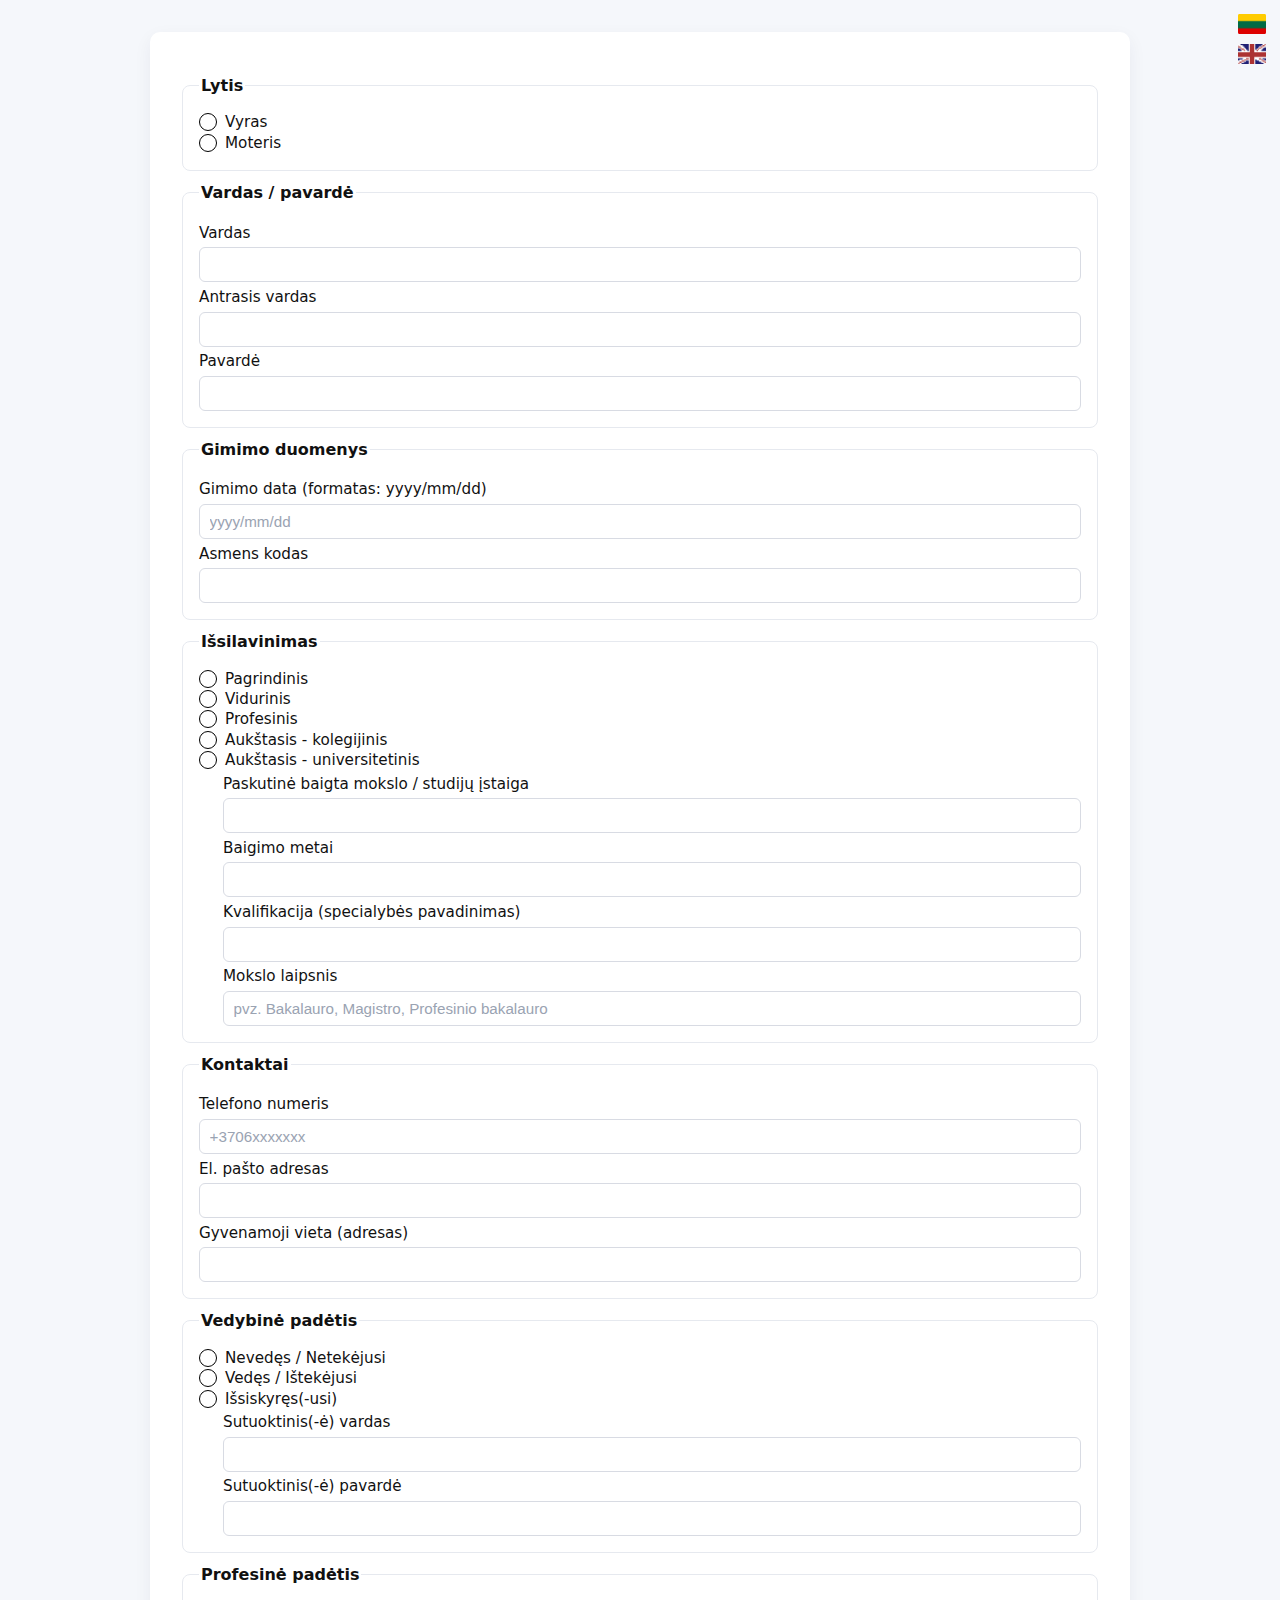
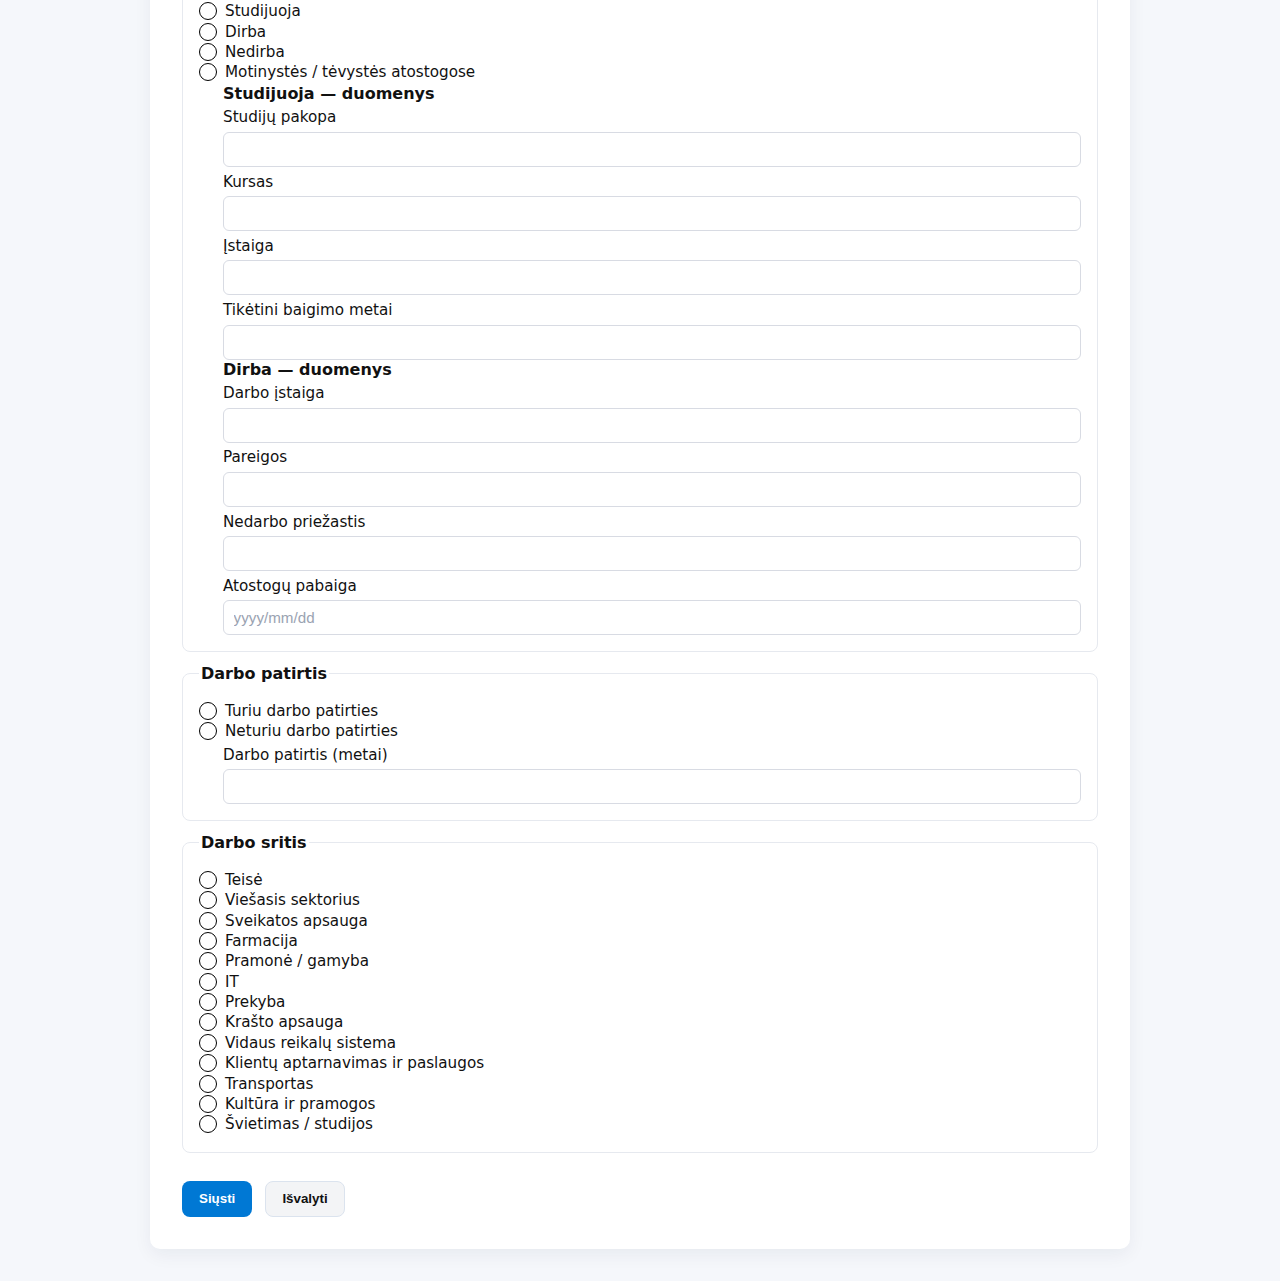
<file: index.html>
<!doctype html>
<html lang="lt">
  <head>
    <meta charset="utf-8" />
    <meta name="viewport" content="width=device-width, initial-scale=1" />
    <title>Anketos forma</title>
    <link rel="stylesheet" href="index.css" />
  </head>
  <body>

    <!-- Language switcher (top-right) -->
    <div id="lang-switcher" aria-label="Language switcher">
      <!-- images act as buttons: provide role, keyboard focus and aria-pressed state -->
      <img src="lithuania.png" id="lang-lt" alt="LT" title="Lietuvių" class="lang-flag" role="button" tabindex="0" aria-pressed="false" aria-label="Lietuvių">
      <img src="england.png" id="lang-en" alt="EN" title="English" class="lang-flag" role="button" tabindex="0" aria-pressed="false" aria-label="English">
    </div>

    <form id="personal-data-form" action="#" method="post" enctype="multipart/form-data">

      <fieldset>
        <legend>Lytis</legend>
        <label class="option-label"><input class="option-input" type="radio" name="lytis" value="vyras" required><span class="dot" aria-hidden="true"></span> Vyras</label>
        <label class="option-label"><input class="option-input" type="radio" name="lytis" value="moteris"><span class="dot" aria-hidden="true"></span> Moteris</label>
      </fieldset>

      <fieldset>
        <legend>Vardas / pavardė</legend>
        <label for="vardas">Vardas</label>
        <input id="vardas" name="vardas" type="text" required />

        <label for="antras_vardas">Antrasis vardas</label>
        <input id="antras_vardas" name="antras_vardas" type="text" />

        <label for="pavarde">Pavardė</label>
        <input id="pavarde" name="pavarde" type="text" required />
      </fieldset>

      <fieldset>
        <legend>Gimimo duomenys</legend>
  <label for="gimimo_data">Gimimo data (formatas: yyyy/mm/dd)</label>
  <input id="gimimo_data" name="gimimo_data" type="text" placeholder="yyyy/mm/dd" required pattern="^[0-9]{4}/[0-9]{2}/[0-9]{2}$" title="Įveskite datą formatu yyyy/mm/dd" />

        <label for="asmens_kodas">Asmens kodas</label>
          <input id="asmens_kodas" name="asmens_kodas" type="text" required />
      </fieldset>

      <fieldset>
        <legend>Išsilavinimas</legend>
        <label class="option-label"><input class="option-input" type="radio" name="issilavinimas" value="pagrindinis" required><span class="dot"></span> Pagrindinis</label>
        <label class="option-label"><input class="option-input" type="radio" name="issilavinimas" value="vidurinis"><span class="dot"></span> Vidurinis</label>
        <label class="option-label"><input class="option-input" type="radio" name="issilavinimas" value="profesinis"><span class="dot"></span> Profesinis</label>
        <label class="option-label"><input class="option-input" type="radio" name="issilavinimas" value="aukstasis_kolegijinis"><span class="dot"></span> Aukštasis - kolegijinis</label>
        <label class="option-label"><input class="option-input" type="radio" name="issilavinimas" value="aukstasis_universitetinis"><span class="dot"></span> Aukštasis - universitetinis</label>

        <div class="subgroup">
          <label for="paskutine_istaiga">Paskutinė baigta mokslo / studijų įstaiga</label>
          <input id="paskutine_istaiga" name="paskutine_istaiga" type="text" />

          <label for="baigimo_metai">Baigimo metai</label>
          <input id="baigimo_metai" name="baigimo_metai" type="number" min="1900" max="2100" />

          <label for="kvalifikacija">Kvalifikacija (specialybės pavadinimas)</label>
          <input id="kvalifikacija" name="kvalifikacija" type="text" />

          <label for="mokslo_laipsnis">Mokslo laipsnis</label>
          <input id="mokslo_laipsnis" name="mokslo_laipsnis" type="text" placeholder="pvz. Bakalauro, Magistro, Profesinio bakalauro" />
        </div>
      </fieldset>

      <fieldset>
        <legend>Kontaktai</legend>
  <label for="telefonas">Telefono numeris</label>
  <input id="telefonas" name="telefonas" type="tel" placeholder="+3706xxxxxxx" required />

  <label for="el_pastas">El. pašto adresas</label>
  <input id="el_pastas" name="el_pastas" type="email" required />

  <label for="adresas">Gyvenamoji vieta (adresas)</label>
  <input id="adresas" name="adresas" type="text" required />
      </fieldset>

      <fieldset>
        <legend>Vedybinė padėtis</legend>
  <label class="option-label"><input class="option-input" type="radio" name="vedybine" value="nevedes"><span class="dot"></span> Nevedęs / Netekėjusi</label>
  <label class="option-label"><input class="option-input" type="radio" name="vedybine" value="vedes"><span class="dot"></span> Vedęs / Ištekėjusi</label>
  <label class="option-label"><input class="option-input" type="radio" name="vedybine" value="issiskyres"><span class="dot"></span> Išsiskyręs(-usi)</label>

        <div class="subgroup" id="sutuoktinis_group">
          <label for="sutuoktinis_vardas">Sutuoktinis(-ė) vardas</label>
          <input id="sutuoktinis_vardas" name="sutuoktinis_vardas" type="text" />

          <label for="sutuoktinis_pavarde">Sutuoktinis(-ė) pavardė</label>
          <input id="sutuoktinis_pavarde" name="sutuoktinis_pavarde" type="text" />
        </div>
      </fieldset>

      <fieldset>
        <legend>Profesinė padėtis</legend>
        <label class="option-label"><input class="option-input" type="radio" name="prof_padetis" value="studijuoja" required><span class="dot"></span> Studijuoja</label>
        <label class="option-label"><input class="option-input" type="radio" name="prof_padetis" value="dirba"><span class="dot"></span> Dirba</label>
        <label class="option-label"><input class="option-input" type="radio" name="prof_padetis" value="nedirba"><span class="dot"></span> Nedirba</label>
        <label class="option-label"><input class="option-input" type="radio" name="prof_padetis" value="atostogos"><span class="dot"></span> Motinystės / tėvystės atostogose</label>

        <div class="subgroup" id="studijuoja_group">
          <strong>Studijuoja — duomenys</strong>
          <label for="stud_pakopa">Studijų pakopa</label>
          <input id="stud_pakopa" name="stud_pakopa" type="text" />

          <label for="stud_kursas">Kursas</label>
          <input id="stud_kursas" name="stud_kursas" type="text" />

          <label for="stud_istaiga">Įstaiga</label>
          <input id="stud_istaiga" name="stud_istaiga" type="text" />

          <label for="tiketini_baigimo_metai">Tikėtini baigimo metai</label>
          <input id="tiketini_baigimo_metai" name="tiketini_baigimo_metai" type="number" min="1900" max="2100" />
        </div>

        <div class="subgroup" id="dirba_group">
          <strong>Dirba — duomenys</strong>
          <label for="darbo_istaiga">Darbo įstaiga</label>
          <input id="darbo_istaiga" name="darbo_istaiga" type="text" />

          <label for="pareigos">Pareigos</label>
          <input id="pareigos" name="pareigos" type="text" />
        </div>

        <div class="subgroup" id="nedirba_group">
          <label for="nedarbo_priezastis">Nedarbo priežastis</label>
          <input id="nedarbo_priezastis" name="nedarbo_priezastis" type="text" />
        </div>

        <div class="subgroup" id="atostogos_group">
          <label for="atostogu_pabaiga">Atostogų pabaiga</label>
          <input id="atostogu_pabaiga" name="atostogu_pabaiga" type="text" placeholder="yyyy/mm/dd" pattern="^[0-9]{4}/[0-9]{2}/[0-9]{2}$" title="Įveskite datą formatu yyyy/mm/dd" />
        </div>
      </fieldset>

      <fieldset>
        <legend>Darbo patirtis</legend>
        <label class="option-label"><input class="option-input" type="radio" name="turi_darbo_patirtis" value="taip" required><span class="dot"></span> Turiu darbo patirties</label>
        <label class="option-label"><input class="option-input" type="radio" name="turi_darbo_patirtis" value="ne"><span class="dot"></span> Neturiu darbo patirties</label>

        <div class="subgroup" id="darbo_patirtis_group">
          <label for="darbo_patirtis">Darbo patirtis (metai)</label>
          <input id="darbo_patirtis" name="darbo_patirtis" type="number" min="0" />
        </div>
      </fieldset>

      <fieldset id="darbo_sritis_fieldset">
        <legend>Darbo sritis</legend>
        <label class="option-label"><input class="option-input" type="radio" name="darbo_sritis" value="teise"><span class="dot"></span> Teisė</label>
        <label class="option-label"><input class="option-input" type="radio" name="darbo_sritis" value="viešasis_sektorius"><span class="dot"></span> Viešasis sektorius</label>
        <label class="option-label"><input class="option-input" type="radio" name="darbo_sritis" value="sveikatos_apsauga"><span class="dot"></span> Sveikatos apsauga</label>
        <label class="option-label"><input class="option-input" type="radio" name="darbo_sritis" value="farmacija"><span class="dot"></span> Farmacija</label>
        <label class="option-label"><input class="option-input" type="radio" name="darbo_sritis" value="pramone"><span class="dot"></span> Pramonė / gamyba</label>
        <label class="option-label"><input class="option-input" type="radio" name="darbo_sritis" value="it"><span class="dot"></span> IT</label>
        <label class="option-label"><input class="option-input" type="radio" name="darbo_sritis" value="prekyba"><span class="dot"></span> Prekyba</label>
        <label class="option-label"><input class="option-input" type="radio" name="darbo_sritis" value="krasto_apsauga"><span class="dot"></span> Krašto apsauga</label>
        <label class="option-label"><input class="option-input" type="radio" name="darbo_sritis" value="vidaus_reikalai"><span class="dot"></span> Vidaus reikalų sistema</label>
        <label class="option-label"><input class="option-input" type="radio" name="darbo_sritis" value="klientu_aptarnavimas"><span class="dot"></span> Klientų aptarnavimas ir paslaugos</label>
        <label class="option-label"><input class="option-input" type="radio" name="darbo_sritis" value="transportas"><span class="dot"></span> Transportas</label>
        <label class="option-label"><input class="option-input" type="radio" name="darbo_sritis" value="kultura_pramogos"><span class="dot"></span> Kultūra ir pramogos</label>
        <label class="option-label"><input class="option-input" type="radio" name="darbo_sritis" value="svedimas_studijos"><span class="dot"></span> Švietimas / studijos</label>
      </fieldset>

      <button type="submit">Siųsti</button>
      <button type="reset">Išvalyti</button>
    </form>

    <script src="main.js" defer></script>
  </body>
</html>
</file>
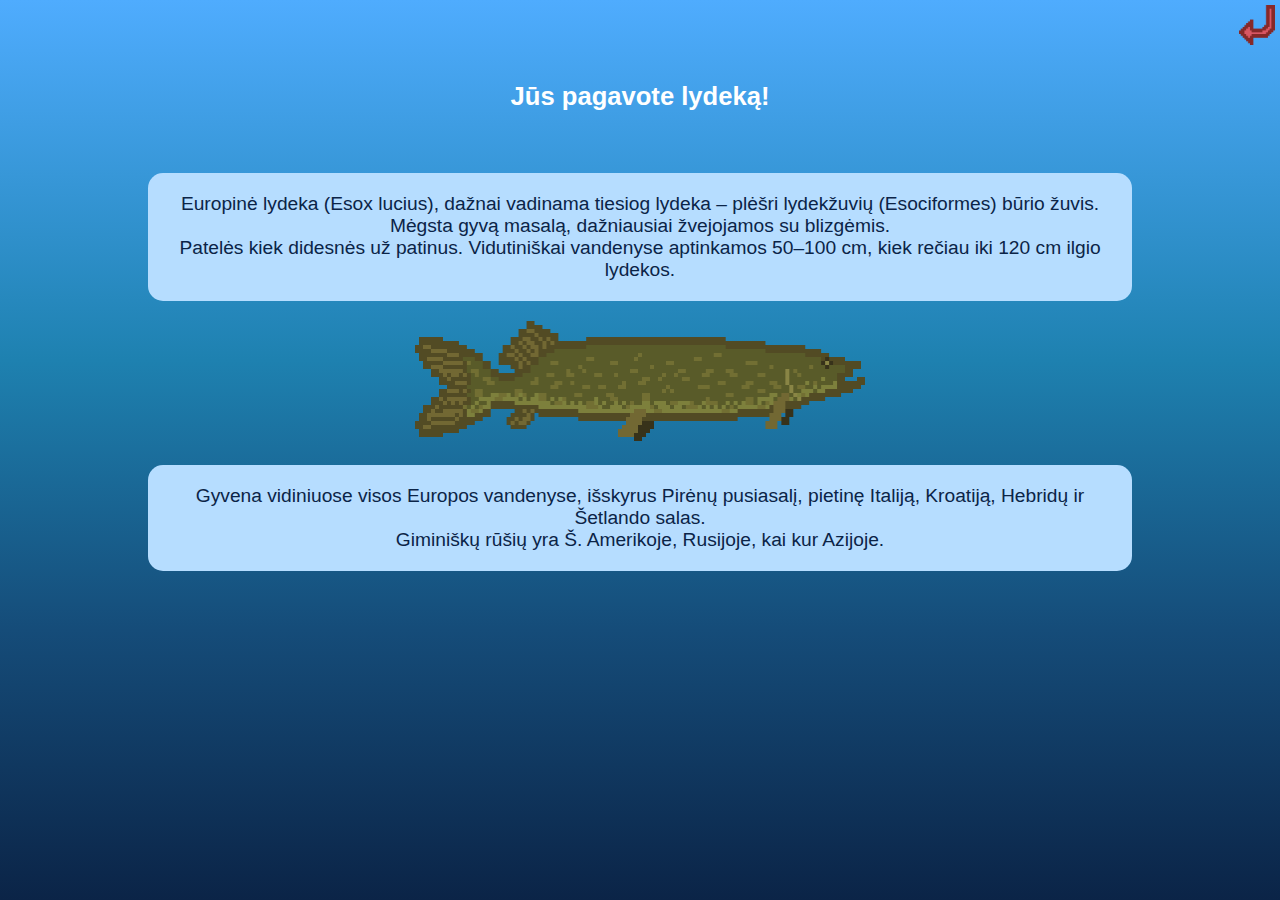
<file: pagauta-lydeka.html>
<!DOCTYPE html>
<html lang="en">
<head>
    <meta charset="UTF-8">
    <meta name="viewport" content="width=device-width, initial-scale=1.0">
    <link rel="icon" type="image/png" href="assets/blizge.png">
    <title>Žvejonė</title>
    <link rel="stylesheet" type="text/css" href="zuvis.css">
</head>
<body>
    <section class="virsus">
        <a href="pagrindinis.html"><img src="assets/rodykle.png" alt="Atgal" class="atgal"/></a>
    </section>
    <div class="sveikinimas">
        <h1>Jūs pagavote lydeką!</h1>
    </div>
    <div class="main">
        <div class="text"> 
            Europinė lydeka (Esox lucius), dažnai vadinama tiesiog lydeka  – plėšri lydekžuvių (Esociformes) būrio žuvis.</br>
            Mėgsta gyvą masalą, dažniausiai žvejojamos su blizgėmis.</br>
            Patelės kiek didesnės už patinus. Vidutiniškai vandenyse aptinkamos 50–100 cm, kiek rečiau iki 120 cm ilgio lydekos.
        </div>
        <div> <img src="assets/lydeka.png" class="zuvis"/></div>
        <div class="text"> 
            Gyvena vidiniuose visos Europos vandenyse, išskyrus Pirėnų pusiasalį, pietinę Italiją, Kroatiją, Hebridų ir Šetlando salas.</br>
            Giminiškų rūšių yra Š. Amerikoje, Rusijoje, kai kur Azijoje.
        </div>
    </div>
</body>
</html>
</file>
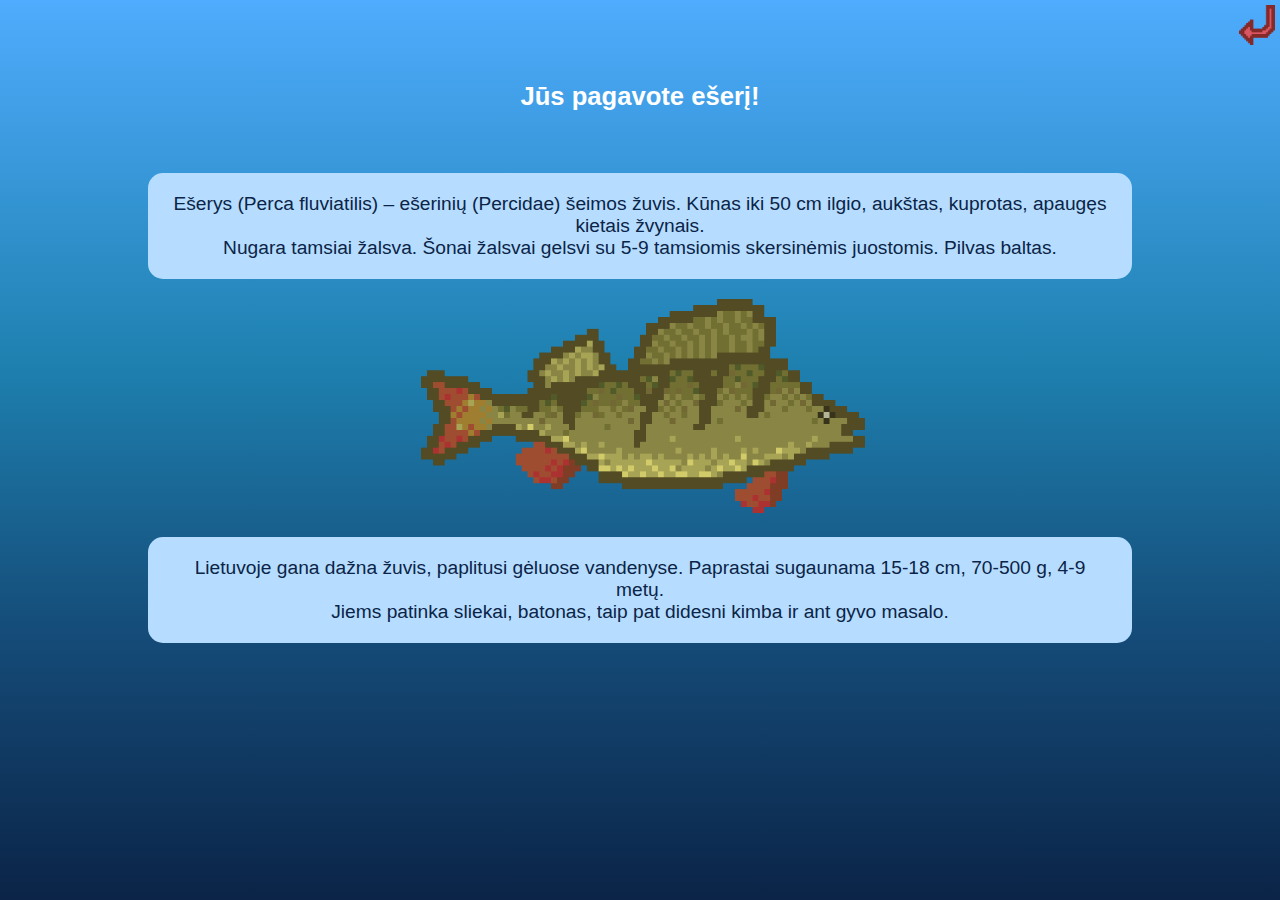
<file: pagautas-eserys.html>
<!DOCTYPE html>
<html lang="en">
<head>
    <meta charset="UTF-8">
    <meta name="viewport" content="width=device-width, initial-scale=1.0">
    <link rel="icon" type="image/png" href="assets/blizge.png">
    <title>Žvejonė</title>
    <link rel="stylesheet" type="text/css" href="zuvis.css">
</head>
<body>
    <section class="virsus">
        <a href="pagrindinis.html"><img src="assets/rodykle.png" alt="Atgal" class="atgal"/></a>
    </section>
    <div class="sveikinimas">
        <h1>Jūs pagavote ešerį!</h1>
    </div>
    <div class="main">
        <div class="text"> 
            Ešerys (Perca fluviatilis) – ešerinių (Percidae) šeimos žuvis. Kūnas iki 50 cm ilgio, aukštas, kuprotas, apaugęs kietais žvynais. <br> 
            Nugara tamsiai žalsva. Šonai žalsvai gelsvi su 5-9 tamsiomis skersinėmis juostomis. Pilvas baltas. 
        </div>
        <div> <img src="assets/eserys.png" class="zuvis" alt="eserys"/></div>
        <div class="text"> 
            Lietuvoje gana dažna žuvis, paplitusi gėluose vandenyse. Paprastai sugaunama 15-18 cm, 70-500 g, 4-9 metų. <br>
            Jiems patinka sliekai, batonas, taip pat didesni kimba ir ant gyvo masalo.
        </div>
    </div>
</body>
</html>
</file>
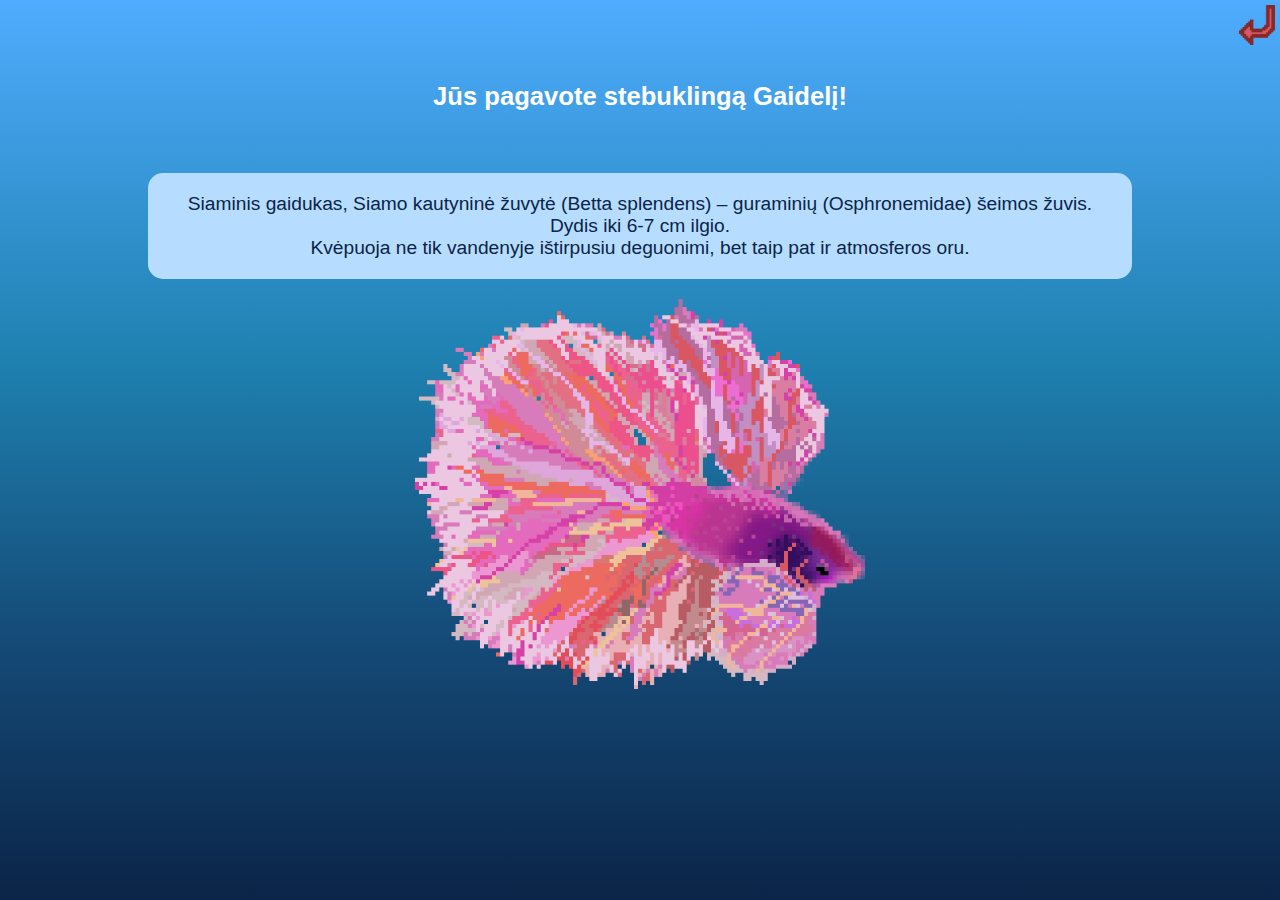
<file: pagautas-gaidelis.html>
<!DOCTYPE html>
<html lang="en">
<head>
    <meta charset="UTF-8">
    <meta name="viewport" content="width=device-width, initial-scale=1.0">
    <link rel="icon" type="image/png" href="assets/blizge.png">
    <title>Žvejonė</title>
    <link rel="stylesheet" type="text/css" href="zuvis.css">
</head>
<body>
    <section class="virsus">
        <a href="pagrindinis.html"><img src="assets/rodykle.png" alt="Atgal" class="atgal"/></a>
    </section>
    <div class="sveikinimas">
        <h1>Jūs pagavote stebuklingą Gaidelį!</h1>
    </div>
    <div class="main">
        <div class="text"> 
            Siaminis gaidukas, Siamo kautyninė žuvytė (Betta splendens) – guraminių (Osphronemidae) šeimos žuvis. Dydis iki 6-7 cm ilgio.<br>
            Kvėpuoja ne tik vandenyje ištirpusiu deguonimi, bet taip pat ir atmosferos oru. 
        </div>
        <div> <img src="assets/blizge.png" class="zuvis" alt="zuvyte"/></div>
    </div>
</body>
</html>
</file>
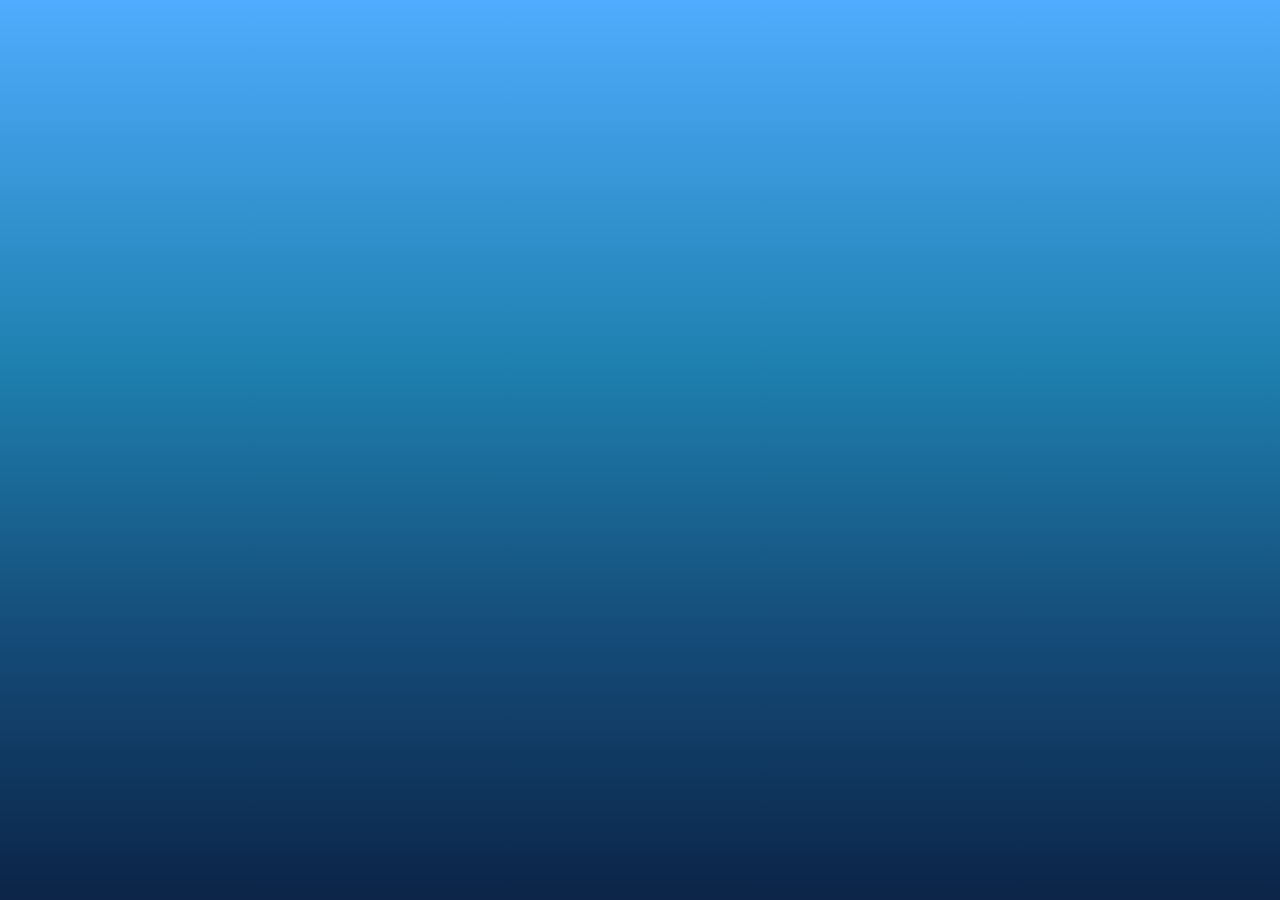
<file: pagrindinis.html>
<!DOCTYPE html>
<html lang="en">
<head>
    <meta charset="UTF-8">
    <meta name="viewport" content="width=device-width, initial-scale=1.0">
    <link rel="icon" type="image/png" href="assets/blizge.png">
    <title>Žvejonė</title>
    <link rel="stylesheet" type="text/css" href="pagrindinis.css">
</head>
<body>
    
</body>
</html>
</file>
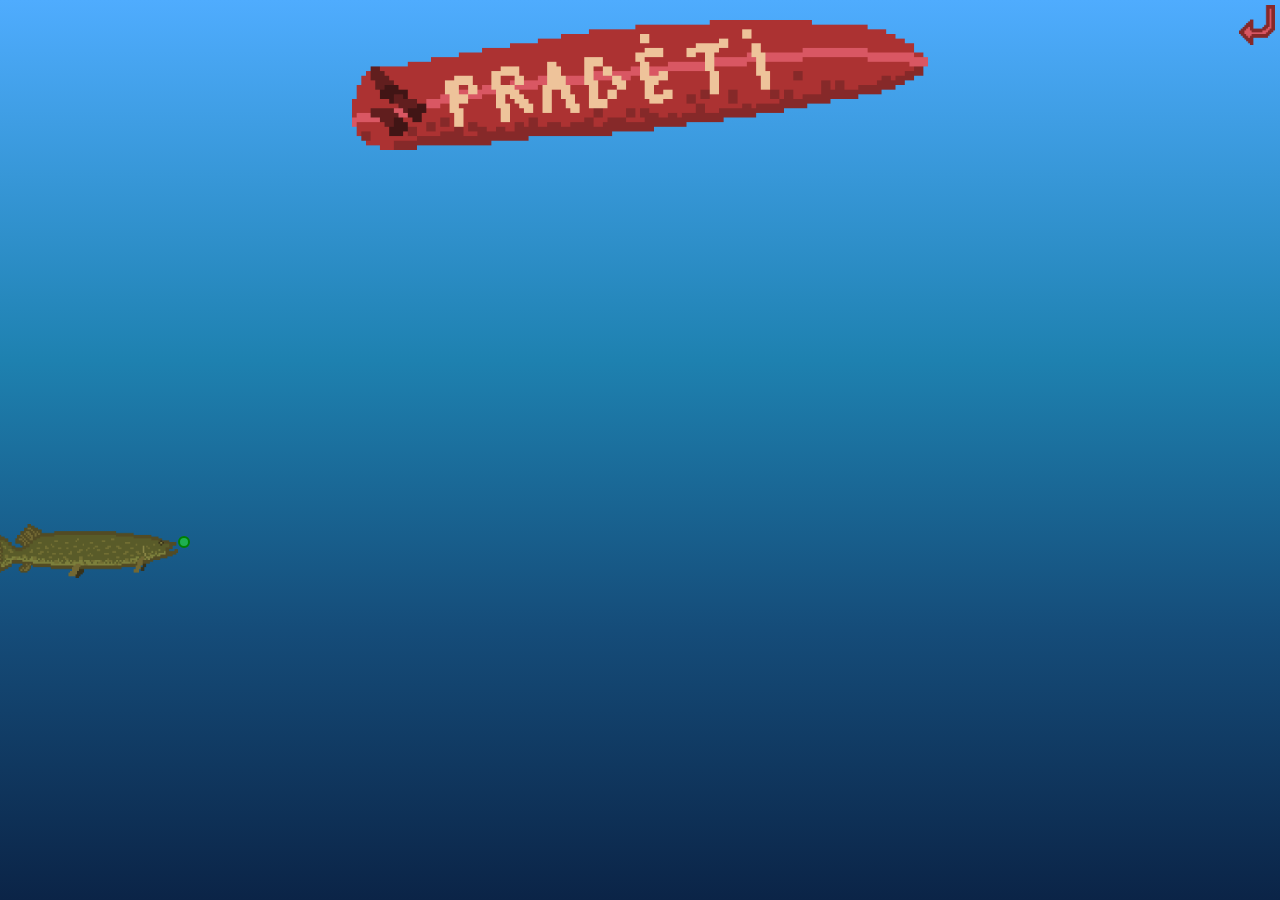
<file: zaidimas.html>
<!DOCTYPE html>
<html lang="en">
<head>
    <meta charset="UTF-8">
    <meta name="viewport" content="width=device-width, initial-scale=1.0">
    <link rel="icon" type="image/png" href="assets/blizge.png">
    <title>Žvejonė</title>
    <link rel="stylesheet" type="text/css" href="zaidimas.css">
</head>
<body>
    <section class="virsus">
        <a href="zaidimas.html"><img src="assets/banglente.png" alt="Pradėti" class="banglente"/></a>
        <a href="pagrindinis.html"><img src="assets/rodykle.png" alt="Atgal" class="atgal"/></a>
    </section>
    <div class="main">
        <div class="lydeka">
            <img class="lydeka_img" src="assets/lydeka.png"/>
            <a href="pagauta-lydeka.html" class="lydekos_myg"></a>
        </div>
    </div>
</body>
</html>
</file>
<file: index.css>
/* Minimal styling to show black/white dot visuals for radios */
.option-label { display:flex; align-items:center; gap:0.5rem; margin:0.15rem 0; }
.option-input { position:absolute; opacity:0; width:0; height:0; }
.dot { width:18px; height:18px; border-radius:50%; border:1px solid #000; display:inline-block; box-sizing:border-box; }
.option-input:checked + .dot { background:#000; }
fieldset { margin:0.75rem 0; padding:0.6rem; }
label { display:block; margin:0.25rem 0; }
.inline { display:flex; gap:1rem; align-items:center; }
.subgroup { margin-left:1.5rem; }
.hidden { display:none; }

/* Required-field visuals and invalid states */
/* Add a red star before labels that have the 'required-label' class */
.required-label::before {
	content: "* ";
	color: #d00;
	margin-right: 0.25rem;
	font-weight: 600;
}

/* invalid marker applied after a submit attempt */
.was-validated .invalid-required {
	border: 2px solid #d00 !important;
	box-shadow: 0 0 0 3px rgba(220, 20, 20, 0.06) !important;
	border-radius: 4px;
}

/* for fieldsets (radio groups) */
fieldset.invalid-required {
	border: 1px solid #d00;
	padding: 0.5rem;
}

/* ensure radio dot visuals still show when labels move */
.option-label { position: relative; }

/* language switcher styles */
#lang-switcher { position: fixed; top: 12px; right: 12px; display:flex; flex-direction:column; gap:6px; z-index:1000; }
.lang-flag { width:28px; height:20px; object-fit:cover; cursor:pointer; border:2px solid transparent; border-radius:3px; }
.lang-flag.active { border-color:#0078d4; box-shadow:0 2px 6px rgba(0,0,0,0.12); }

/* keyboard focus styling for flags */
.lang-flag:focus {
	outline: 2px solid #1a73e8;
	outline-offset: 2px;
	border-radius: 4px;
}

.lang-flag.active {
	box-shadow: 0 0 0 3px rgba(26,115,232,0.12);
}

/* Layout and form styling */
body { font-family: system-ui, -apple-system, 'Segoe UI', Roboto, 'Helvetica Neue', Arial; background:#f5f7fb; color:#111; margin:0; padding:2rem; display:flex; justify-content:center; flex-wrap:wrap; align-items:flex-start; }
#personal-data-form { width:100%; max-width:980px; background:#fff; padding:2rem; border-radius:10px; box-shadow:0 6px 18px rgba(13,38,76,0.06); box-sizing:border-box; }
fieldset { margin:0.75rem 0; padding:1rem; border-radius:8px; border:1px solid #e6e9ef; background:#fff; }
legend { font-weight:700; }

label { display:block; margin:0.35rem 0; font-size:0.95rem; }
input, select, textarea { width:100%; padding:0.5rem 0.6rem; border:1px solid #d8dbe3; border-radius:6px; box-sizing:border-box; font-size:0.95rem; }
input::placeholder { color:#9aa3b2; }

/* Option / radio compact tweaks */
.option-label { align-items:center; }
.dot { width:18px; height:18px; }

/* Buttons */
button[type='submit'], button[type='reset'] { padding:0.6rem 1rem; border-radius:8px; border:1px solid transparent; background:#0078d4; color:#fff; cursor:pointer; font-weight:600; margin-top:1rem; }
button[type='reset'] { background:#f3f4f6; color:#111; border-color:#dbe3ee; margin-left:0.5rem; }

/* Responsive: tablet */
@media (max-width: 900px) {
	#personal-data-form { padding:1.25rem; }
	fieldset { padding:0.75rem; }
	.subgroup { margin-left:1rem; }
}

/* Responsive: mobile */
@media (max-width: 600px) {
	body { padding:1rem; }
	#personal-data-form { padding:1rem; border-radius:8px; }
	.option-label { gap:0.4rem; font-size:0.95rem; }
	.dot { width:16px; height:16px; }
	button[type='submit'] { width:100%; display:block; }
    button[type='reset'] { width:100%; display:block; transform: translateX(-2%); }
}

/* Progress bar at bottom */
#progress-wrap {
	position: fixed;
	left: 0;
	right: 0;
	bottom: 0;
	display: flex;
	align-items: center;
	justify-content: center;
	padding: 8px 12px;
	background: rgba(0,0,0,0.02);
	gap: 12px;
	z-index: 1200;
}
#progress-track { width: 60%; height: 8px; background: #e6edf7; border-radius: 999px; overflow:hidden; }
#progress-bar { height:100%; background: linear-gradient(90deg,#0078d4,#1a73e8); width:0%; transition: width 220ms ease; }
#progress-label { font-size:0.9rem; color:#123; min-width:48px; text-align:center; }

@media (max-width: 900px) {
	#progress-track { width:70%; }
}

@media (max-width: 600px) {
	#progress-track { width:84%; }
	#progress-label { font-size:0.85rem; }
}
</file>
<file: zuvis.css>
* {
    cursor: url("assets/kabliukas.cur"), url("assets/kabliukas.png") 16 16, pointer !important;
}

body {
    justify-items: center;
    font-family: 'lucida console', sans-serif;
    height: 100vh;
    background: linear-gradient(to bottom, 
    #4facfe 0%, /* procentai veikia kaip keyframes. Nurodo kurioje puslapio dalyje pasiekiama ta spalva */
    #1e81b0 40%,
    #154c79 70%,
    #0b2447 100% 
    );
    margin: 0;
    padding: 0;
}

.atgal {
    position: absolute;
    max-height: 40px;
    top: 5px;
    right: 5px;
}

.virsus {
    height: 5vh;
    color: white;
    text-align: center;
    padding-top: 20px;
}

.sveikinimas{
    text-align: center;
    position: absolute;
    height: 5vh;
    width: 70%;
    color: white;
    font-size: 0.8rem;
}

.main {
    margin-top:10vh;
    width: 80%;
    height: 75vh;
    justify-content: center;
    justify-items: center;
    place-items:center;
}

.text {
    margin:5%;
    border-radius: 15px;
    padding: min(20px,10%);
    background-color:#b6ddff;
    color:#0b2447;
    text-align: center;
}

.zuvis {
    max-width: 300px;
}

@media (min-width: 700px) { /* kai ekrano plotis didesnis nei 700px */
    .banglente {
        max-width: 45%;  
    }
    .main {
        margin-top: 12vh;
        height: 70vh;
    }
    .zuvis{
        max-width: 450px;
    }
    .text{
        margin:2%;
        font-size: 1.2rem;
    }
}
</file>
<file: pagrindinis.css>
body {
    height: 100vh;
    background: linear-gradient(to bottom, 
    #4facfe 0%, /* procentai veikia kaip keyframes. Nurodo kurioje puslapio dalyje pasiekiama ta spalva */
    #1e81b0 40%,
    #154c79 70%,
    #0b2447 100% 
    );
    margin: 0;
    padding: 0;
}

.rodykle {
    font-family: 'Papyrus', sans-serif;
    font-size: 2rem;
    color: #fff;
    text-align: center;
    margin: 20px 0;
}

.tekstas {
    font-family: 'lucida console', sans-serif;
    font-size: 1.2rem;
    color: #fff;
    text-align: center;
    margin: 20px;
}

.virsus {
    color: white;
    text-align: center;
    padding-top: 20px;
    padding-bottom: 20px;
}

.banglente {
    max-width: 65%;  
}
@media (min-width: 700px) { /* kai ekrano plotis didesnis nei 700px */
    .banglente {
        max-width: 45%;  
    }
    .tekstas{
        font-size:1.7rem;
    }
}
</file>
<file: zaidimas.css>
* {
    cursor: url("assets/kabliukas.cur"), url("assets/kabliukas.png") 16 16, pointer !important;
}

body {
    height: 100vh;
    background: linear-gradient(to bottom, 
    #4facfe 0%, /* procentai veikia kaip keyframes. Nurodo kurioje puslapio dalyje pasiekiama ta spalva */
    #1e81b0 40%,
    #154c79 70%,
    #0b2447 100% 
    );
    margin: 0;
    padding: 0;
}

.atgal {
    position: absolute;
    max-height: 40px;
    top: 5px;
    right: 5px;
}

.virsus {
    height: 10vh;
    color: white;
    text-align: center;
    padding-top: 20px;
    padding-bottom: 20px;
}

.banglente {
    max-width: 65%;   

    animation-duration: 150s; /* 2.5 min animacija */
    animation-name: btn_click_disappear;
}
@keyframes btn_click_disappear{
    0%{
        scale: 1;
    }
    0.1%{
        scale: 0.9;
    }
    0.2% {
        scale: 1;
    }
    1% {
        scale: 0;
    }
    100% {
        scale: 0;
    }
}

.main {
    position: relative;
    width: 100%;
    height: 80vh; /* viewport height. vw - viewport width (panasiai kaip procentai) */
    overflow: hidden;
    background-color: none;

    display: grid;
    grid-template-columns: 20% 20% 20% 20% 20%;
    grid-template-rows: 20% 20% 20% 20% 20%;

    place-items:center;
}

.main .lydeka{
    display: inline;
    background-color:none;
    width: 300px;
    align-items: center;
    grid-area: 3/1; /* 3 eilute, 1 stulpelis */

    animation-name: lydeka_juda;
    animation-iteration-count: infinite;
    animation-duration: 15s;
    z-index: 2; /* hierarchija gride (objektai aukstesniu indeksu bus virs sito objekto) */
}
@keyframes lydeka_juda {
    0% {
        transform: translate(1050px, 100px) scaleX(-1); /* pajudinti 1050px i desine, 100px zemyn */
        rotate: 0deg;
        scale: 1;
    }
    23% {
        transform: translate(0,0) scaleX(-1);
        rotate: 15deg;
        scale: 1.1;
    }
    24%{
        transform: translate(0,0);
        rotate: 15deg;
        scale: 1.1;
    }
    35% {
        transform: translate(200px, 10px); 
        rotate: 0deg;
        scale: 1;
    }
    50% {
        transform: translate(600px, 20px);
        rotate: 0deg;
        scale: 1;
    }
    75% {
        rotate: -15deg;
        scale: 1.1;
    }
    99%{
        transform: translate(1050px, 100px);
        rotate: 0deg;
        scale: 1;
    }
    100% {
        transform: translate(1050px, 100px) scaleX(-1);
        rotate: 0deg;
        scale: 1;
    }
}

.lydeka_img {
    width: 200px;
}

.lydeka .lydekos_myg {
    display: inline;
    margin-top: 12px;
    padding: 4px;
    background-color: #1eb051;
    color: green;
    border: green 2px solid;
    border-radius: 50%;
    position: absolute;
}

.main .eserys {
    display: inline;
    background-color:none;
    width: 200px;
    align-items: center;
    grid-area: 3/2; /* 3 eilute, 2 stulpelis */

    animation-name: eserys_juda;
    animation-iteration-count: infinite;
    animation-duration: 30s;
    z-index: 1;
}

.eserys_img {
    width: 150px;
}

.eserys .eserio_myg {
    display: inline;
    margin-top: 32px;
    margin-left: 3px;
    padding: 8px;
    background-color: #1eb051;
    color: green;
    border: green 2px solid;
    border-radius: 50%;
    position: absolute;
}
@keyframes eserys_juda {
    0% {
        transform: translate(100px, 150px) scaleX(1); 
        rotate: 0deg;
        scale: 1;
    }
    10% {
        transform: translate(300px,15px) scaleX(1);
        rotate: -15deg;
        scale: 1;
    }
    12%{
        transform: translate(300px,15px) scaleX(-1);
        rotate: -15deg;
        scale: 1.1;
    }
    20%{
        transform: translate(-100px,-30px) scaleX(-1);
        rotate: -15deg;
        scale: 0.9;
    }
    21%{
        transform: translate(-100px,-30px) scaleX(1);
        rotate: -15deg;
        scale: 0.75;
    }
    35% {
        transform: translate(300px, -10px); 
        rotate: 0deg;
        scale: 1;
    }
    36%{
        transform: translate(300px, -10px) scalex(-1); 
        rotate: 0deg;
        scale: 1;
    }
    50% {
        transform: translate(0px, 40px) scalex(-1);
        rotate: 0deg;
        scale: 1;
    }
    51%{
        transform: translate(0px, 40px) scalex(1);
        rotate: 0deg;
        scale: 1;
    }
    65%{
        transform: translate(300px, 40px) scalex(1);
        rotate: 0deg;
        scale: 1;
    }
    66%{
        transform: translate(300px, 40px) scalex(-1);
        rotate: 0deg;
        scale: 1;
    }
    75% {
        transform: translate(15px, -150px) scalex(-1);
        rotate: 15deg;
        scale: 0.8;
        z-index:3;
    }
    76%{
        transform: translate(15px, -150px) scalex(1);
        rotate: 0deg;
        scale: 0.8;
    }
    93%{
        transform: translate(200px, 50px) scaleX(1);
        rotate: -15deg;
        scale: 1;
    }
    94%{
        transform: translate(200px, 50px) scaleX(-1);
        rotate: -15deg;
        scale: 1;
    }
    99%{
        transform: translate(100px, 150px) scaleX(-1);
        rotate: 0deg;
        scale: 1;
    }
    100% {
        transform: translate(100px, 150px) scaleX(1);
        rotate: 0deg;
        scale: 1;
    }
}

.timer {
  width: 0;
  height: 15px;
  background: #abb01e;
  animation: countdown 30s linear forwards;
}
@keyframes countdown {
  from { width: 0; }
  to   { width: 100%; 
    background: red;
    }
}

.pralaimejai {
    display: block;
    border: line;
    border-radius: 10px;
    box-shadow: #0b2447;
    padding: min(45px, 16%);
    background-color: rgba(45, 175, 226, 0.5);
    height: 70vh;
    max-height: 350px;
    width: 70vw;

    text-align: center;
    align-items: center;
    justify-content: center;

    grid-area: 3/3;
    z-index: 4;

    animation-name: pralaimejimas;
    animation-duration: 30s;
}
@keyframes pralaimejimas {
    0% {
        scale: 0;
    }
    99.5%{
        scale: 0;
    }
    100%{
        scale: 1;
    }
}

.text {
    margin-top: 100px;
    margin-bottom: 75px;
    font-family: 'lucida console', sans-serif;
    color: white;
}

.pralaimejai_btn {
    font-family: 'lucida console', sans-serif;
    color: white;
    text-decoration: none;
    background: rgb(206, 113, 69);
    border-radius: 15px;
    padding-top: 12px;
    padding-bottom: 12px;
    padding-left: 20%;
    padding-right: 20%
}

@media (min-width: 700px) { /* kai ekrano plotis didesnis nei 700px */
    .banglente {
        max-width: 45%;  
    }
    .main {
        margin-top: 12vh;
        height: 70vh;
    }
    .pralaimejai{
        font-size: 2rem;
    }
}
</file>
